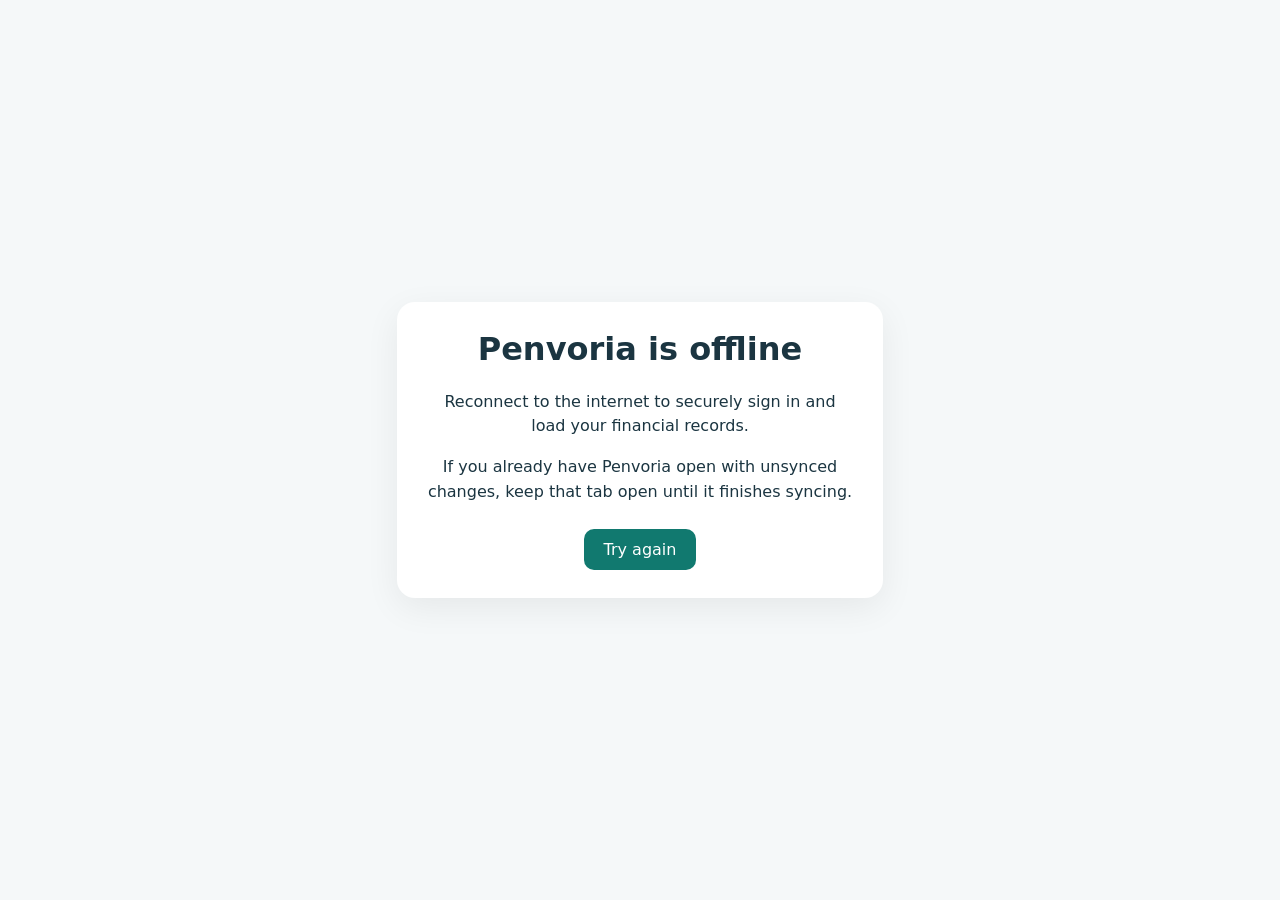
<file: offline.html>
<!doctype html>
<html lang="en">
  <head>
    <meta charset="utf-8" />

    <meta
      name="viewport"
      content="width=device-width,
             initial-scale=1,
             viewport-fit=cover"
    />

    <title>Penvoria — Offline</title>

    <meta name="theme-color" content="#11796f" />

    <style>
      :root {
        color-scheme: light dark;
        font-family:
          system-ui,
          -apple-system,
          sans-serif;
      }

      body {
        margin: 0;
        min-height: 100dvh;
        display: grid;
        place-items: center;
        background: #f5f8f9;
        color: #1b3541;
        padding: 20px;
        box-sizing: border-box;
      }

      main {
        max-width: 430px;
        text-align: center;
        background: #ffffff;
        border-radius: 18px;
        padding: 28px;
        box-shadow: 0 10px 35px #0001;
      }

      h1 {
        margin-top: 0;
      }

      p {
        line-height: 1.55;
      }

      a {
        display: inline-block;
        background: #11796f;
        color: #ffffff;
        padding: 11px 20px;
        text-decoration: none;
        border-radius: 10px;
        margin-top: 8px;
      }

      @media (prefers-color-scheme: dark) {
        body {
          background: #101c25;
          color: #ebf5f6;
        }

        main {
          background: #192b36;
        }
      }
    </style>
  </head>

  <body>
    <main>
      <h1>Penvoria is offline</h1>

      <p>
        Reconnect to the internet to securely sign in and load your financial
        records.
      </p>

      <p>
        If you already have Penvoria open with unsynced changes, keep that tab
        open until it finishes syncing.
      </p>

      <a href="./">Try again</a>
    </main>
  </body>
</html>
</file>
